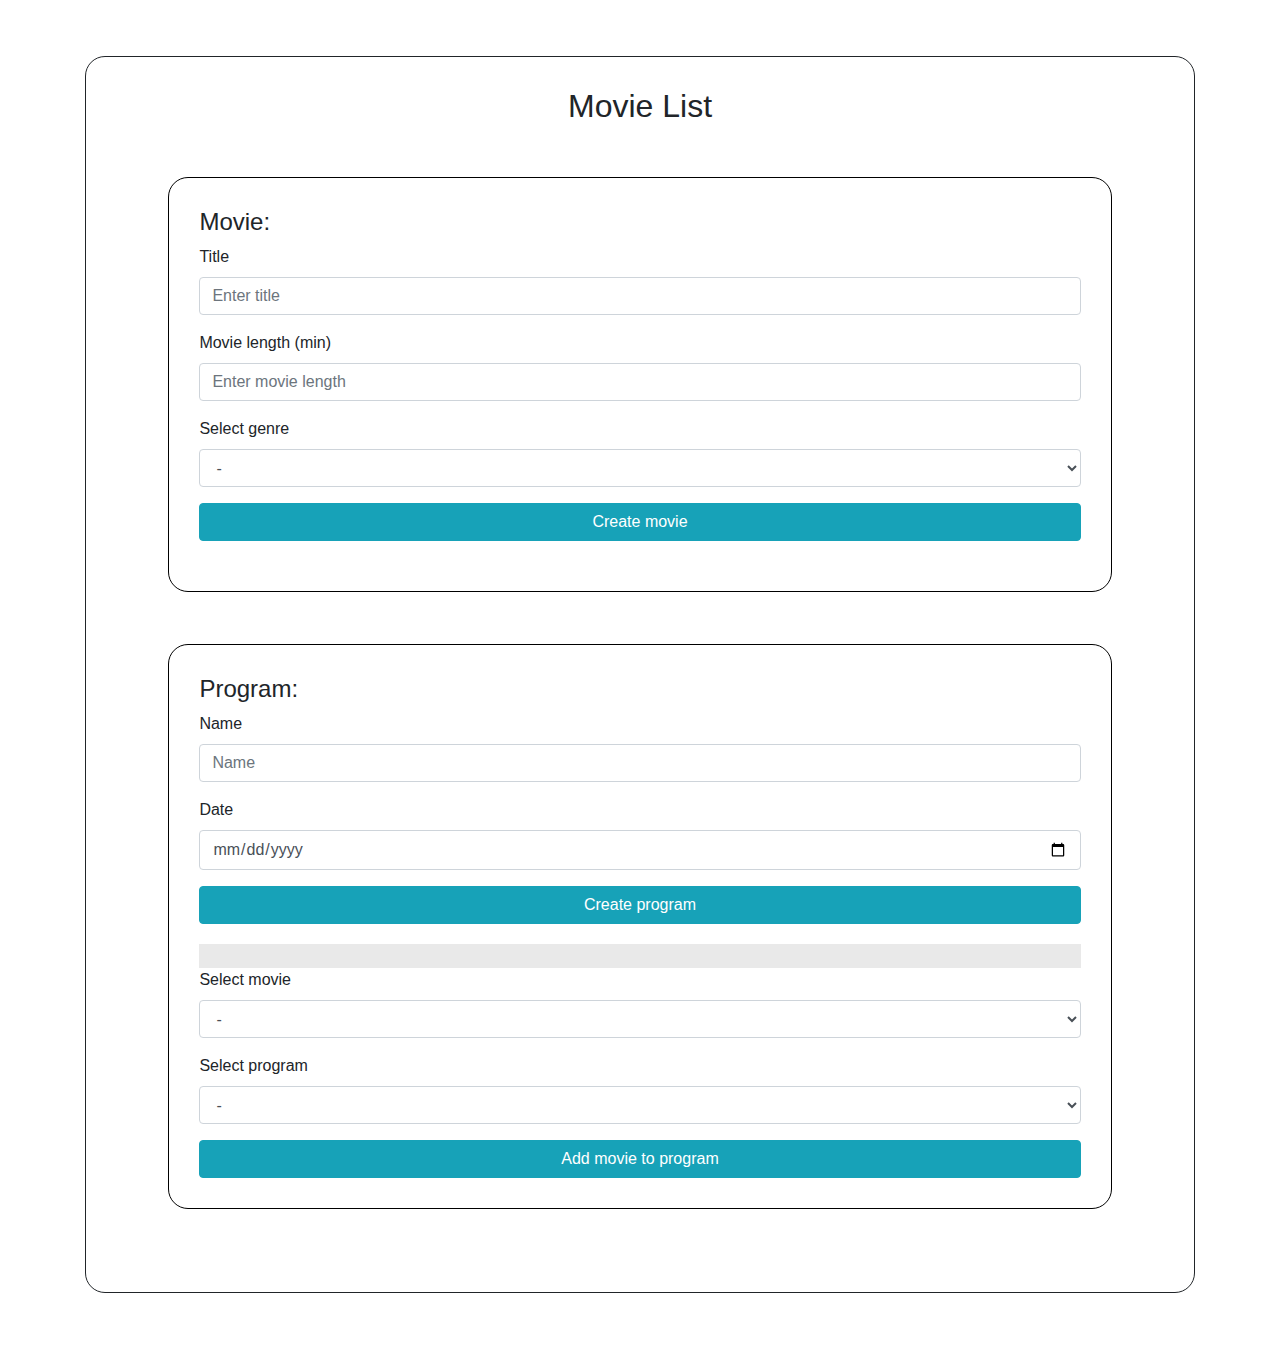
<file: -es6-moduls/movieFestival_es6_modules/index.html>
<!DOCTYPE html>
<html lang="en">

<head>
    <meta charset="UTF-8">
    <meta name="viewport" content="width=device-width, initial-scale=1.0">
    <meta http-equiv="X-UA-Compatible" content="ie=edge">
    <title>Movie</title>
    <link rel="stylesheet" href="https://stackpath.bootstrapcdn.com/bootstrap/4.1.3/css/bootstrap.min.css">
    <link rel="stylesheet" href="./css/main.css">

</head>

<body>

    <div class="container">

        <div class="movie-festival">
            <h2>Movie List</h2>
            <form class="" id="movieForm">
                <h4>Movie:</h4>

                <div class="form-group">
                    <label for="title">Title</label>
                    <input type="text" class="form-control" id="title" placeholder="Enter title">
                    <div class="error"></div>
                </div>

                <div class="form-group">
                    <label for="movieLength">Movie length (min)</label>
                    <input type="number" class="form-control" id="movieLength" placeholder="Enter movie length">
                    <div class="error"></div>
                </div>
                <div class="form-group">
                    <label for="genre">Select genre</label>
                    <select class="form-control" id="genre">
                        <option value="-">-</option>
                        <option value="action">Action</option>
                        <option value="drama">Drama</option>
                        <option value="comedy">Comedy</option>
                        <option value="horror">Horror</option>
                        <option value="thriller">Thriller</option>
                    </select>
                    <div class="error"></div>
                </div>
                <button type="button" class="btn btn-info btn-block" id="createMovie">Create movie</button>
                <ul class="list-group list-group-flush" id="movieList">
                </ul>
                <p id="lengthSum"></p>
            </form>





            <form class="" id="program-form">
                <h4>Program:</h4>
                <div class="form-group">
                    <label for="title">Name</label>
                    <input type="text" class="form-control" id="program-name" placeholder="Name">
                    <div class="error"></div>
                </div>
                <div class="form-group">
                    <label for="title">Date</label>
                    <input type="date" class="form-control" id="program-date" placeholder="mm/dd/yyyy">
                    <div class="error"></div>
                </div>


                <button type="button" class="btn btn-info btn-block" id="create-program">Create program</button>

                <ul class="list-group list-group-flush" id="program-list">
                    <li class="for-delete list-group-item"></li>
                </ul>

                <div class="form-group">
                    <label for="selectMovie">Select movie</label>
                    <select class="form-control" id="movie-select">
                        <option>-</option>
                    </select>
                </div>

                <div class="form-group">
                    <label for="program-select">Select program</label>
                    <select class="form-control" id="program-select">
                        <option>-</option>
                    </select>
                </div>

                <button type="button" class="btn btn-info btn-block" id="add-movie">Add movie to program</button>

            </form>
        </div>


    </div>
    <!-- end of container -->

    <script src="https://code.jquery.com/jquery-3.3.1.min.js" integrity="sha256-FgpCb/KJQlLNfOu91ta32o/NMZxltwRo8QtmkMRdAu8="
        crossorigin="anonymous"></script>

    <script type='module'>
        import { init } from './js/main.js';
        init();
    </script>



</body>

</html>
</file>
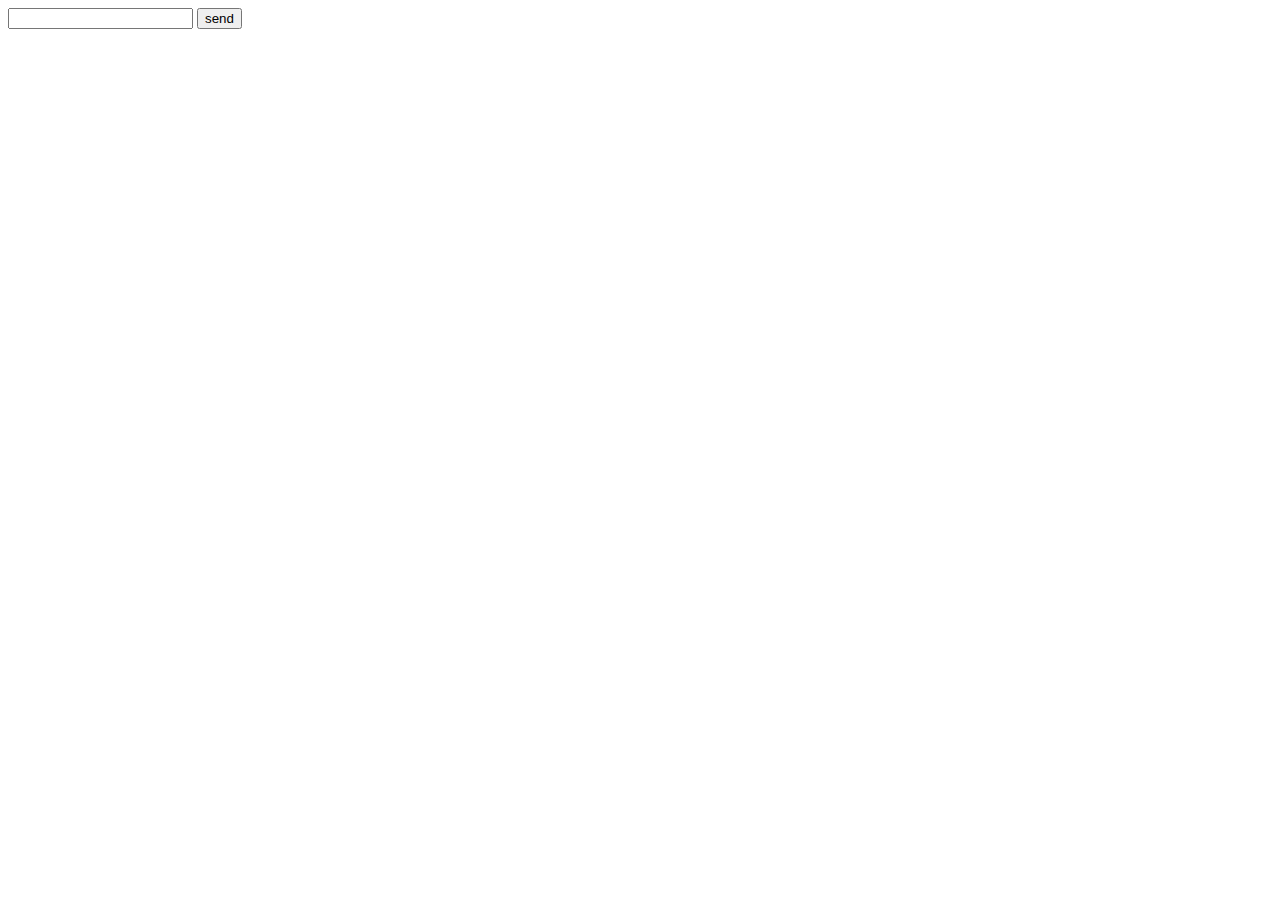
<file: -es6-moduls/Xml request/index.html>
<!DOCTYPE html>
<html lang="en">

<head>
    <meta charset="UTF-8">
    <meta name="viewport" content="width=device-width, initial-scale=1.0">
    <meta http-equiv="X-UA-Compatible" content="ie=edge">
    <title>Document</title>
</head>

<body>

    <input type="text" id="ipAdress">
    <input type="button" value="send" id="send">
    <ul id="city">


    </ul>


    <script src="./js/app.js"></script>
</body>

</html>
</file>
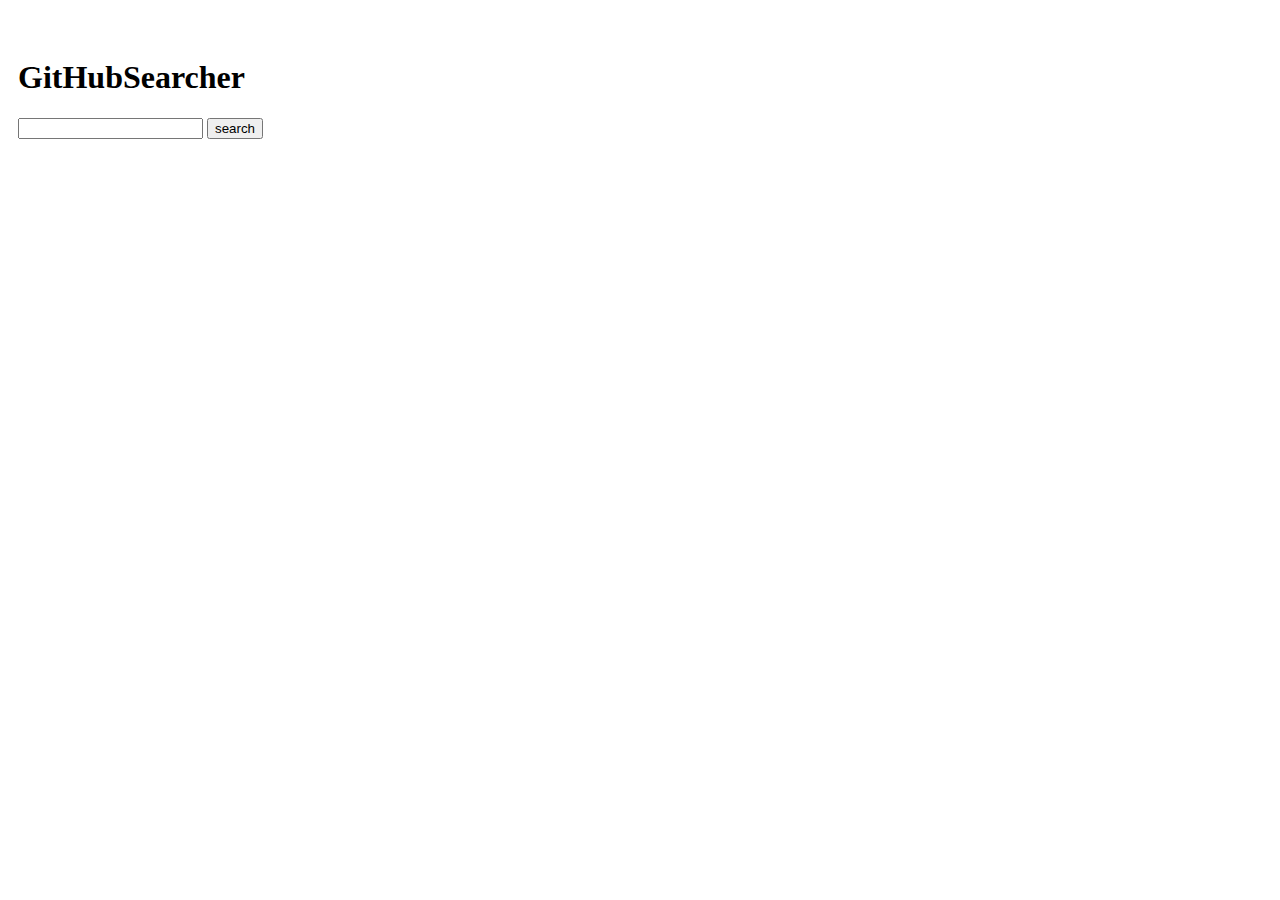
<file: -es6-moduls/Xml request/Ajax_JSOn/ajax_practical/index.html>
<!DOCTYPE html>
<html lang="en">

<head>
    <meta charset="UTF-8">
    <meta name="viewport" content="width=device-width, initial-scale=1.0">
    <meta http-equiv="X-UA-Compatible" content="ie=edge">
    <title>Document</title>
    <link rel="stylesheet" href="main.css">
</head>

<body>
    <div class="header">
        <h1>GitHubSearcher</h1>
        <input type="search" id="searchUser">
        <input type="button" value="search" id="buttonSearch">
    </div>


    <script src="https://code.jquery.com/jquery-3.3.1.min.js" integrity="sha256-FgpCb/KJQlLNfOu91ta32o/NMZxltwRo8QtmkMRdAu8="
        crossorigin="anonymous"></script>

    <script src="main.js"></script>
</body>

</html>
</file>
<file: -es6-moduls/movieFestival_es6_modules/css/main.css>
form {
    border: 1px solid black;
    border-radius: 20px;
    padding: 30px;
    text-align: left;
    margin: 5%;
  }
  #lengthSum {
    float: right;
  }
  
  li:nth-of-type(odd) {
    background-color: #e2e2e2c2;
    border: none;
  }
  
  ul {
    margin-top: 20px;
  }
  
  .movie-festival {
    border: 1px solid;
    padding: 30px;
    border-radius: 20px;
    text-align: center;
    margin: 5% auto;
  }
  
  .alert-border {
      border: 2px solid red;
  }
  
  .error {
    color: red;
  }
</file>
<file: -es6-moduls/Xml request/Ajax_JSOn/ajax_practical/main.css>
div {
    float:left;
    margin:10px;
    width:33%;
    box-sizing: border-box;
}
.header {
    width:100%;
    margin-top:30px;
    margin-bottom:50px;
}
</file>
